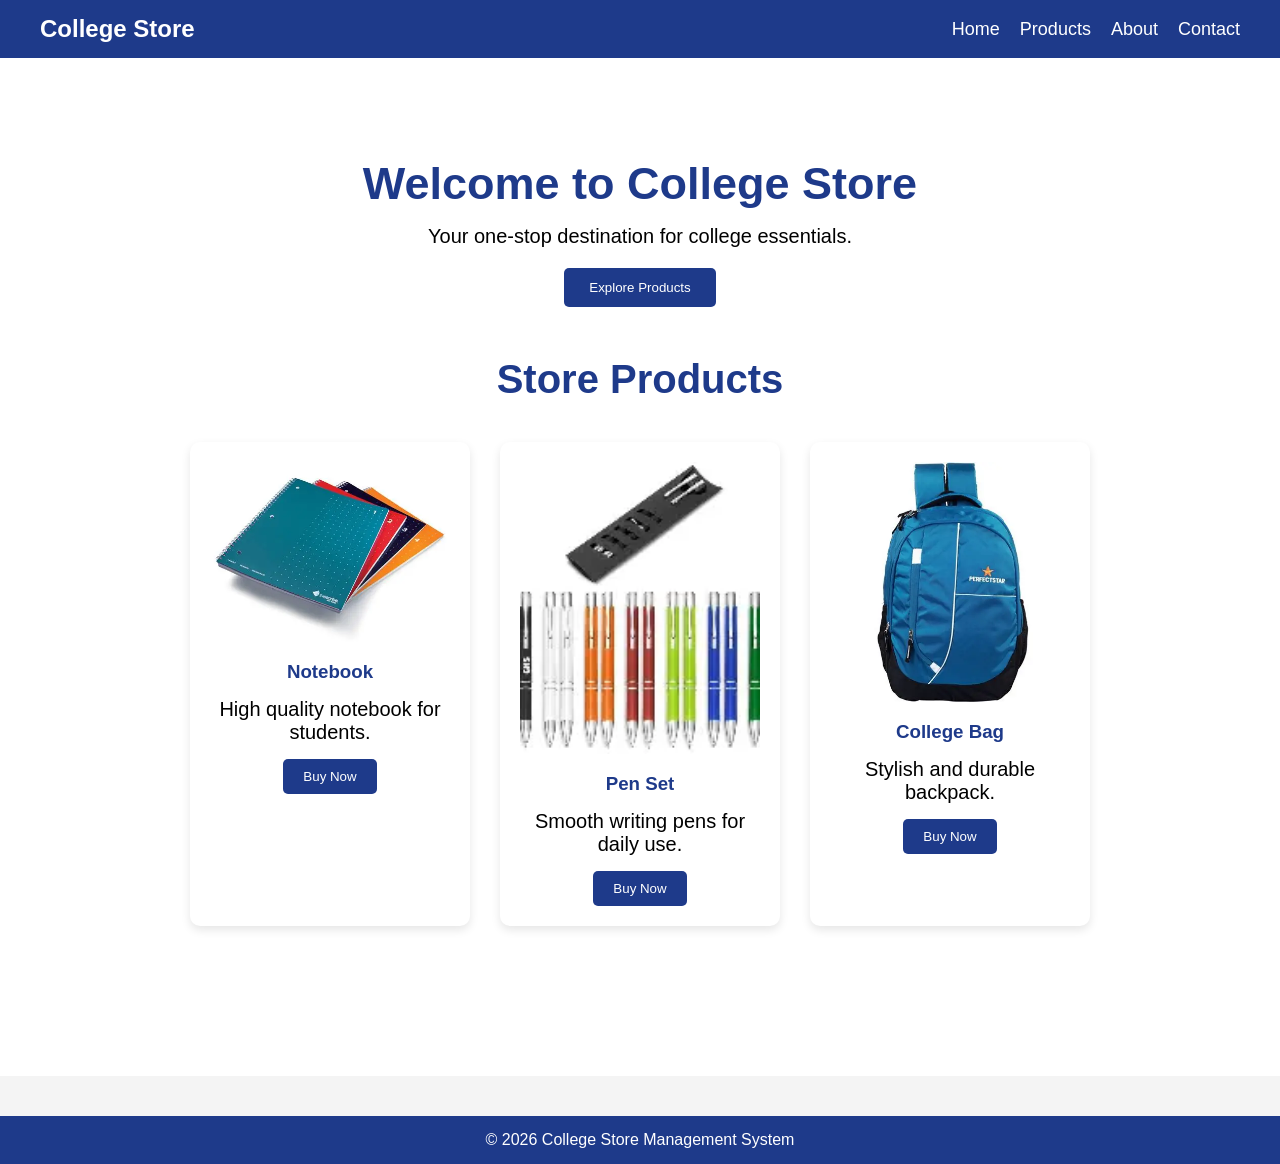
<file: index.html>
<!DOCTYPE html>
<html lang="en">
<head>
    <meta charset="UTF-8">
    <meta name="viewport" content="width=device-width, initial-scale=1.0">
    <title>College Store - Home</title>
    <link rel="stylesheet" href="style.css">
</head>
<body>

<header>
    <nav class="navbar">
        <h1>College Store</h1>

        <ul>
            <li><a href="index.html">Home</a></li>
            <li><a href="products.html">Products</a></li>
            <li><a href="about.html">About</a></li>
            <li><a href="contact.html">Contact</a></li>
        </ul>
    </nav>
</header>

<section class="hero">
    <h2>Welcome to College Store</h2>
    <p>Your one-stop destination for college essentials.</p>
    <a href="products.html">
        <button>Explore Products</button>
    </a>

    <section class="products">

    <h2>Store Products</h2>

    <div class="product-container">

        <div class="product-card">
            <img src="image/notebook.webp" alt="Notebook">
            <h3>Notebook</h3>
            <p>High quality notebook for students.</p>
            <button>Buy Now</button>
        </div>

        <div class="product-card">
            <img src="image/penset.webp" alt="Pen Set">
            <h3>Pen Set</h3>
            <p>Smooth writing pens for daily use.</p>
            <button>Buy Now</button>
        </div>

        <div class="product-card">
            <img src="image/collegeBag.webp" alt="College Bag">
            <h3>College Bag</h3>
            <p>Stylish and durable backpack.</p>
            <button>Buy Now</button>
        </div>

    </div>

</section>
</section>

<footer>
    <p>© 2026 College Store Management System</p>
</footer>

</body>
</html>
</file>
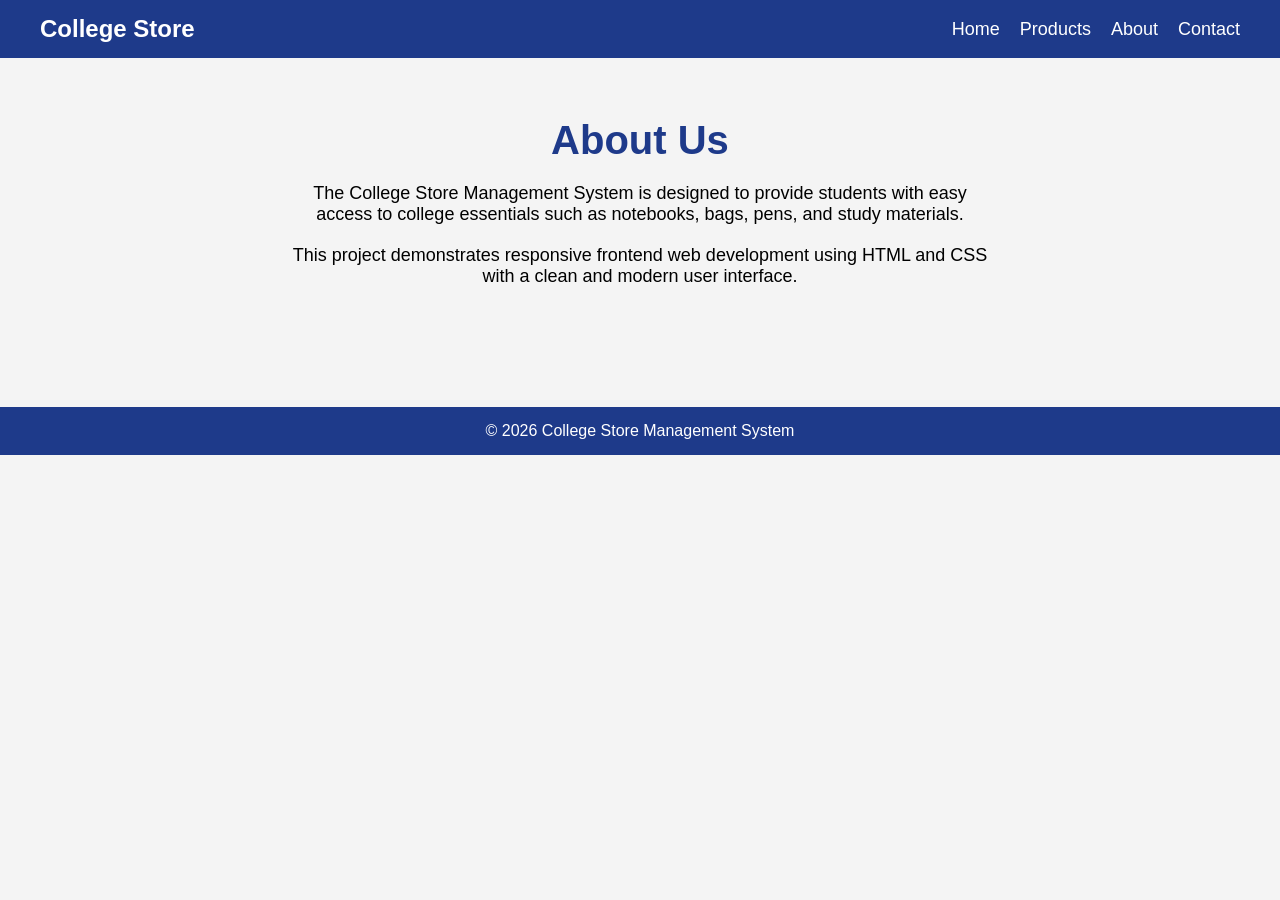
<file: about.html>
<!DOCTYPE html>
<html lang="en">
<head>
    <meta charset="UTF-8">
    <meta name="viewport" content="width=device-width, initial-scale=1.0">
    <title>College Store - About</title>
    <link rel="stylesheet" href="style.css">
</head>
<body>

<header>
    <nav class="navbar">
        <h1>College Store</h1>

        <ul>
            <li><a href="index.html">Home</a></li>
            <li><a href="products.html">Products</a></li>
            <li><a href="about.html">About</a></li>
            <li><a href="contact.html">Contact</a></li>
        </ul>
    </nav>
</header>

<section class="page-content">

    <h2>About Us</h2>

    <p>
        The College Store Management System is designed to provide
        students with easy access to college essentials such as
        notebooks, bags, pens, and study materials.
    </p>

    <p>
        This project demonstrates responsive frontend web development
        using HTML and CSS with a clean and modern user interface.
    </p>

</section>

<footer>
    <p>© 2026 College Store Management System</p>
</footer>

</body>
</html>
</file>
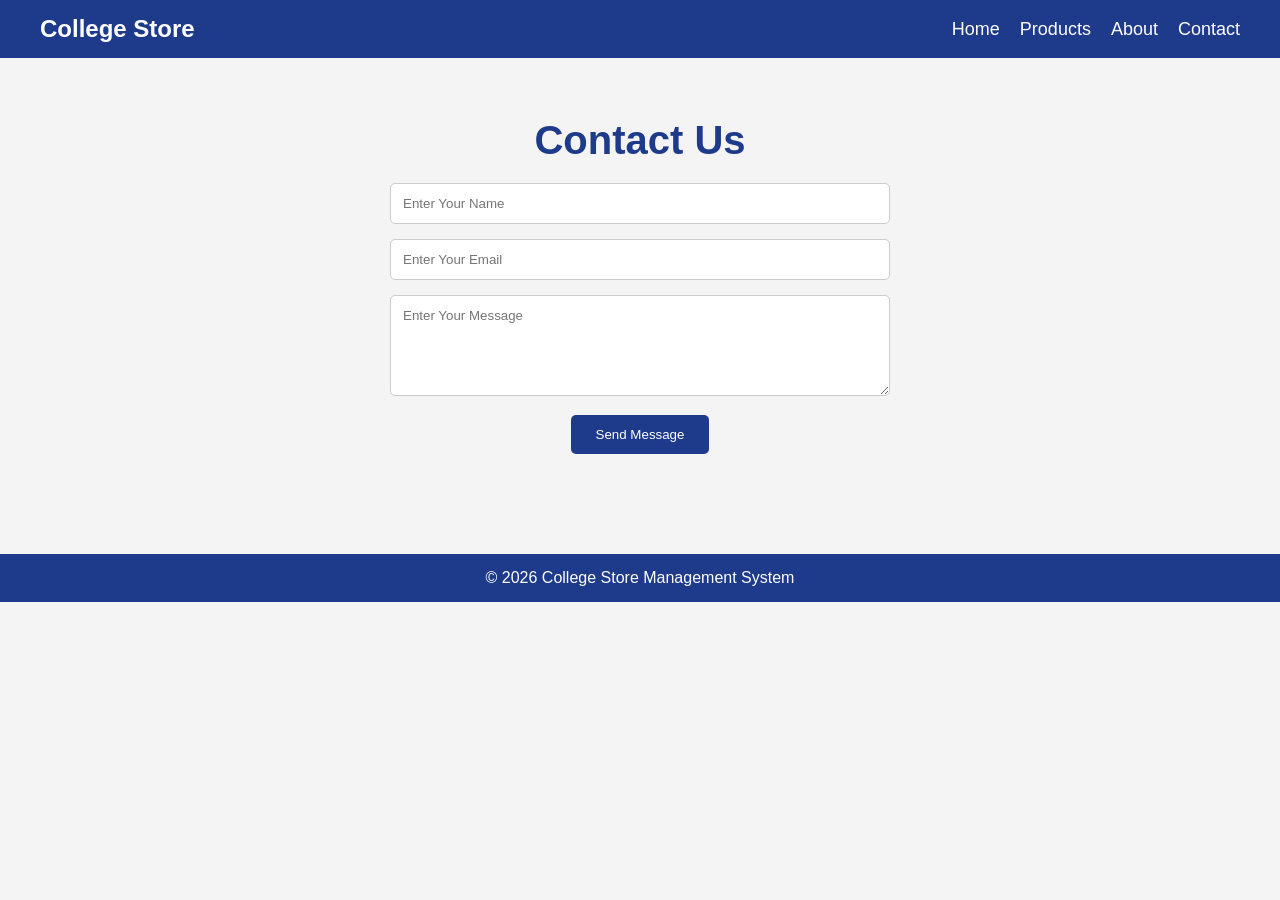
<file: contact.html>
<!DOCTYPE html>
<html lang="en">
<head>
    <meta charset="UTF-8">
    <meta name="viewport" content="width=device-width, initial-scale=1.0">
    <title>College Store - Contact</title>
    <link rel="stylesheet" href="style.css">
</head>
<body>

<header>
    <nav class="navbar">
        <h1>College Store</h1>

        <ul>
            <li><a href="index.html">Home</a></li>
            <li><a href="products.html">Products</a></li>
            <li><a href="about.html">About</a></li>
            <li><a href="contact.html">Contact</a></li>
        </ul>
    </nav>
</header>

<section class="page-content">

    <h2>Contact Us</h2>

    <form class="contact-form">

        <input type="text" placeholder="Enter Your Name" required>

        <input type="email" placeholder="Enter Your Email" required>

        <textarea rows="5" placeholder="Enter Your Message"></textarea>

        <button type="submit">Send Message</button>

    </form>

</section>

<footer>
    <p>© 2026 College Store Management System</p>
</footer>

</body>
</html>
</file>
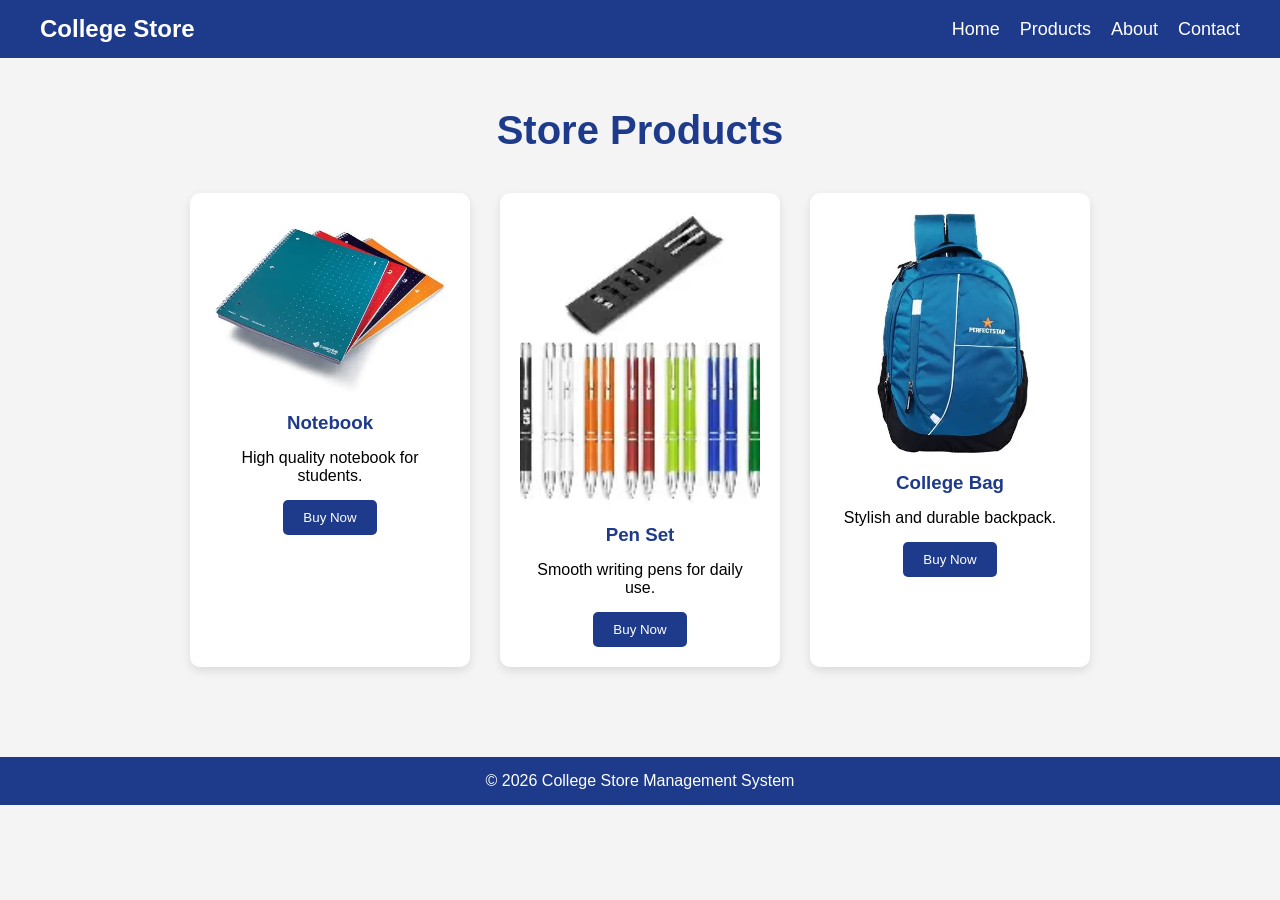
<file: products.html>
<!DOCTYPE html>
<html lang="en">
<head>
    <meta charset="UTF-8">
    <meta name="viewport" content="width=device-width, initial-scale=1.0">
    <title>College Store - Products</title>
    <link rel="stylesheet" href="style.css">
</head>
<body>

<header>
    <nav class="navbar">
        <h1>College Store</h1>

        <ul>
            <li><a href="index.html">Home</a></li>
            <li><a href="products.html">Products</a></li>
            <li><a href="about.html">About</a></li>
            <li><a href="contact.html">Contact</a></li>
        </ul>
    </nav>
</header>

<section class="products">

    <h2>Store Products</h2>

    <div class="product-container">

        <div class="product-card">
            <img src="image/notebook.webp" alt="Notebook">
            <h3>Notebook</h3>
            <p>High quality notebook for students.</p>
            <button>Buy Now</button>
        </div>

        <div class="product-card">
            <img src="image/penset.webp" alt="Pen Set">
            <h3>Pen Set</h3>
            <p>Smooth writing pens for daily use.</p>
            <button>Buy Now</button>
        </div>

        <div class="product-card">
            <img src="image/collegeBag.webp" alt="College Bag">
            <h3>College Bag</h3>
            <p>Stylish and durable backpack.</p>
            <button>Buy Now</button>
        </div>

    </div>

</section>

<footer>
    <p>© 2026 College Store Management System</p>
</footer>

</body>
</html>
</file>
<file: style.css>
*{
    margin: 0;
    padding: 0;
    box-sizing: border-box;
    font-family: Arial, sans-serif;
}

body{
    background-color: #f4f4f4;
}

/* Navbar */
.navbar{
    background-color: #1e3a8a;
    color: white;
    display: flex;
    justify-content: space-between;
    align-items: center;
    padding: 15px 40px;
}

.navbar ul{
    list-style: none;
    display: flex;
}

.navbar ul li{
    margin-left: 20px;
}

.navbar ul li a{
    text-decoration: none;
    color: white;
    font-size: 18px;
}

.navbar ul li a:hover{
    color: #facc15;
}

/* Hero Section */
.hero{
    text-align: center;
    padding: 100px 20px;
    background-color: white;
}

.hero h2{
    font-size: 45px;
    color: #1e3a8a;
    margin-bottom: 15px;
}

.hero p{
    font-size: 20px;
    margin-bottom: 20px;
}

.hero button{
    padding: 12px 25px;
    background-color: #1e3a8a;
    color: white;
    border: none;
    border-radius: 5px;
    cursor: pointer;
}

.hero button:hover{
    background-color: #2563eb;
}

/* Products */
.products{
    padding: 50px 20px;
    text-align: center;
}

.products h2{
    font-size: 40px;
    margin-bottom: 40px;
    color: #1e3a8a;
}

.product-container{
    display: flex;
    justify-content: center;
    gap: 30px;
    flex-wrap: wrap;
}

.product-card{
    width: 280px;
    background-color: white;
    padding: 20px;
    border-radius: 10px;
    box-shadow: 0px 4px 10px rgba(0,0,0,0.1);
}

.product-card img{
    width: 100%;
    border-radius: 10px;
}

.product-card h3{
    margin: 15px 0;
    color: #1e3a8a;
}

.product-card p{
    margin-bottom: 15px;
}

.product-card button{
    padding: 10px 20px;
    background-color: #1e3a8a;
    color: white;
    border: none;
    border-radius: 5px;
    cursor: pointer;
}

.product-card button:hover{
    background-color: #2563eb;
}

/* About & Contact */
.page-content{
    padding: 60px 20px;
    text-align: center;
}

.page-content h2{
    font-size: 40px;
    margin-bottom: 20px;
    color: #1e3a8a;
}

.page-content p{
    max-width: 700px;
    margin: auto;
    margin-bottom: 20px;
    font-size: 18px;
}

/* Contact Form */
.contact-form{
    max-width: 500px;
    margin: auto;
}

.contact-form input,
.contact-form textarea{
    width: 100%;
    padding: 12px;
    margin-bottom: 15px;
    border: 1px solid #ccc;
    border-radius: 5px;
}

.contact-form button{
    padding: 12px 25px;
    background-color: #1e3a8a;
    color: white;
    border: none;
    border-radius: 5px;
    cursor: pointer;
}

.contact-form button:hover{
    background-color: #2563eb;
}

/* Footer */
footer{
    background-color: #1e3a8a;
    color: white;
    text-align: center;
    padding: 15px;
    margin-top: 40px;
}
</file>
